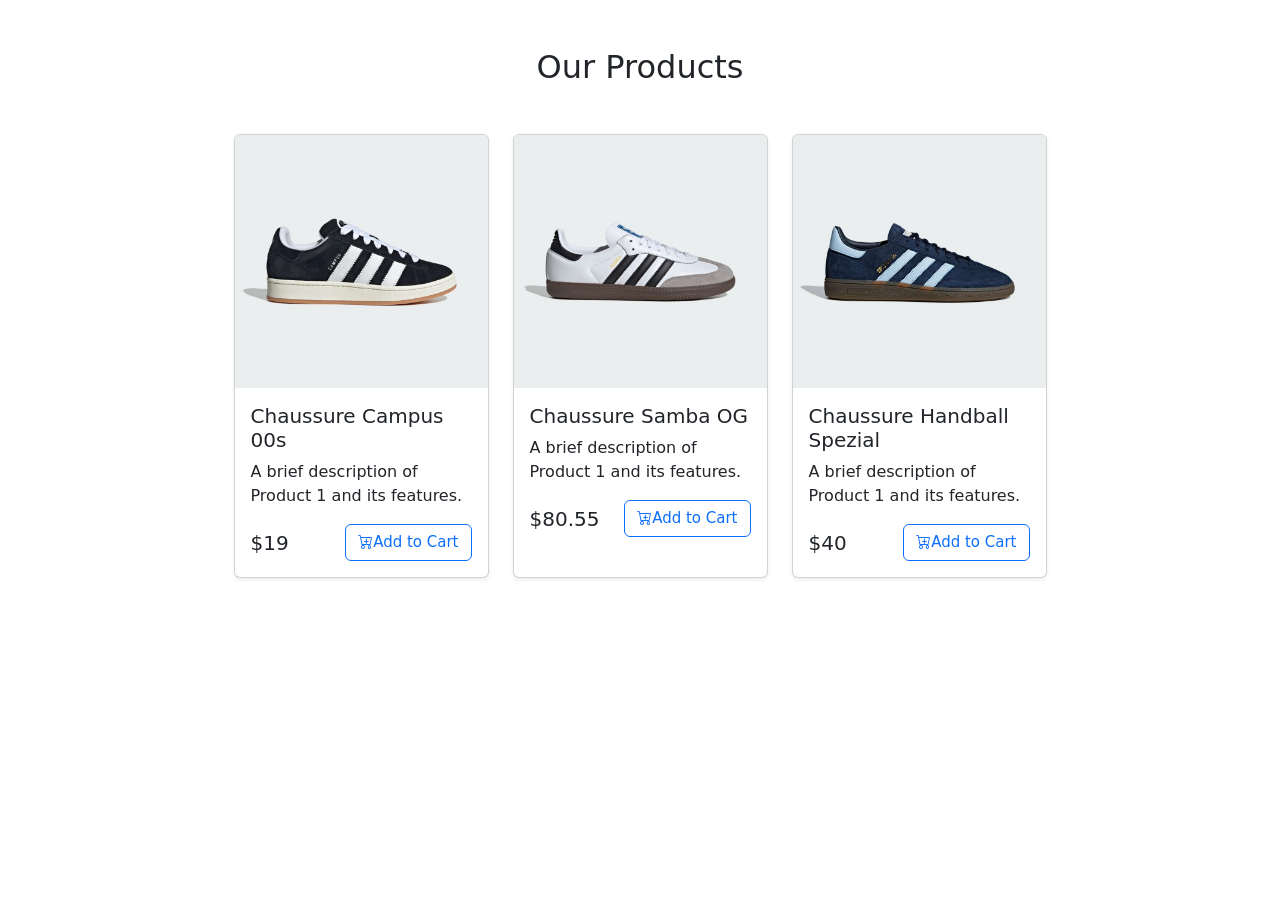
<file: index.html>
<!DOCTYPE html>
<html lang="en">
  <head>
    <meta charset="UTF-8" />
    <meta name="viewport" content="width=device-width, initial-scale=1.0" />
    <title>Document</title>
    <link rel="stylesheet" href="products.css">
    <link
      href="https://cdn.jsdelivr.net/npm/bootstrap@5.3.3/dist/css/bootstrap.min.css"
      rel="stylesheet"
      integrity="sha384-QWTKZyjpPEjISv5WaRU9OFeRpok6YctnYmDr5pNlyT2bRjXh0JMhjY6hW+ALEwIH"
      crossorigin="anonymous"
    />
    <link
      rel="stylesheet"
      href="https://cdn.jsdelivr.net/npm/bootstrap-icons@1.7.2/font/bootstrap-icons.css"
    />
    
  </head>
  <body>
    <div class="container py-5">
      <h2 class="text-center mb-4">Our Products</h2>
      <div class="row row-cols-1 row-cols-sm-2 row-cols-md-3 row-cols-lg-4 g-4 products-div m-auto justify-content-center">
      </div>
    </div>
    <script
      src="https://cdn.jsdelivr.net/npm/bootstrap@5.3.3/dist/js/bootstrap.bundle.min.js"
      integrity="sha384-YvpcrYf0tY3lHB60NNkmXc5s9fDVZLESaAA55NDzOxhy9GkcIdslK1eN7N6jIeHz"
      crossorigin="anonymous"
    ></script>
    <script src="products.js" type="module"></script>
  </body>
</html>
</file>
<file: products.css>
a{
    text-decoration: none !important;
    font-size: 15px !important;
}
a:hover{
    color: white !important;
}
</file>
